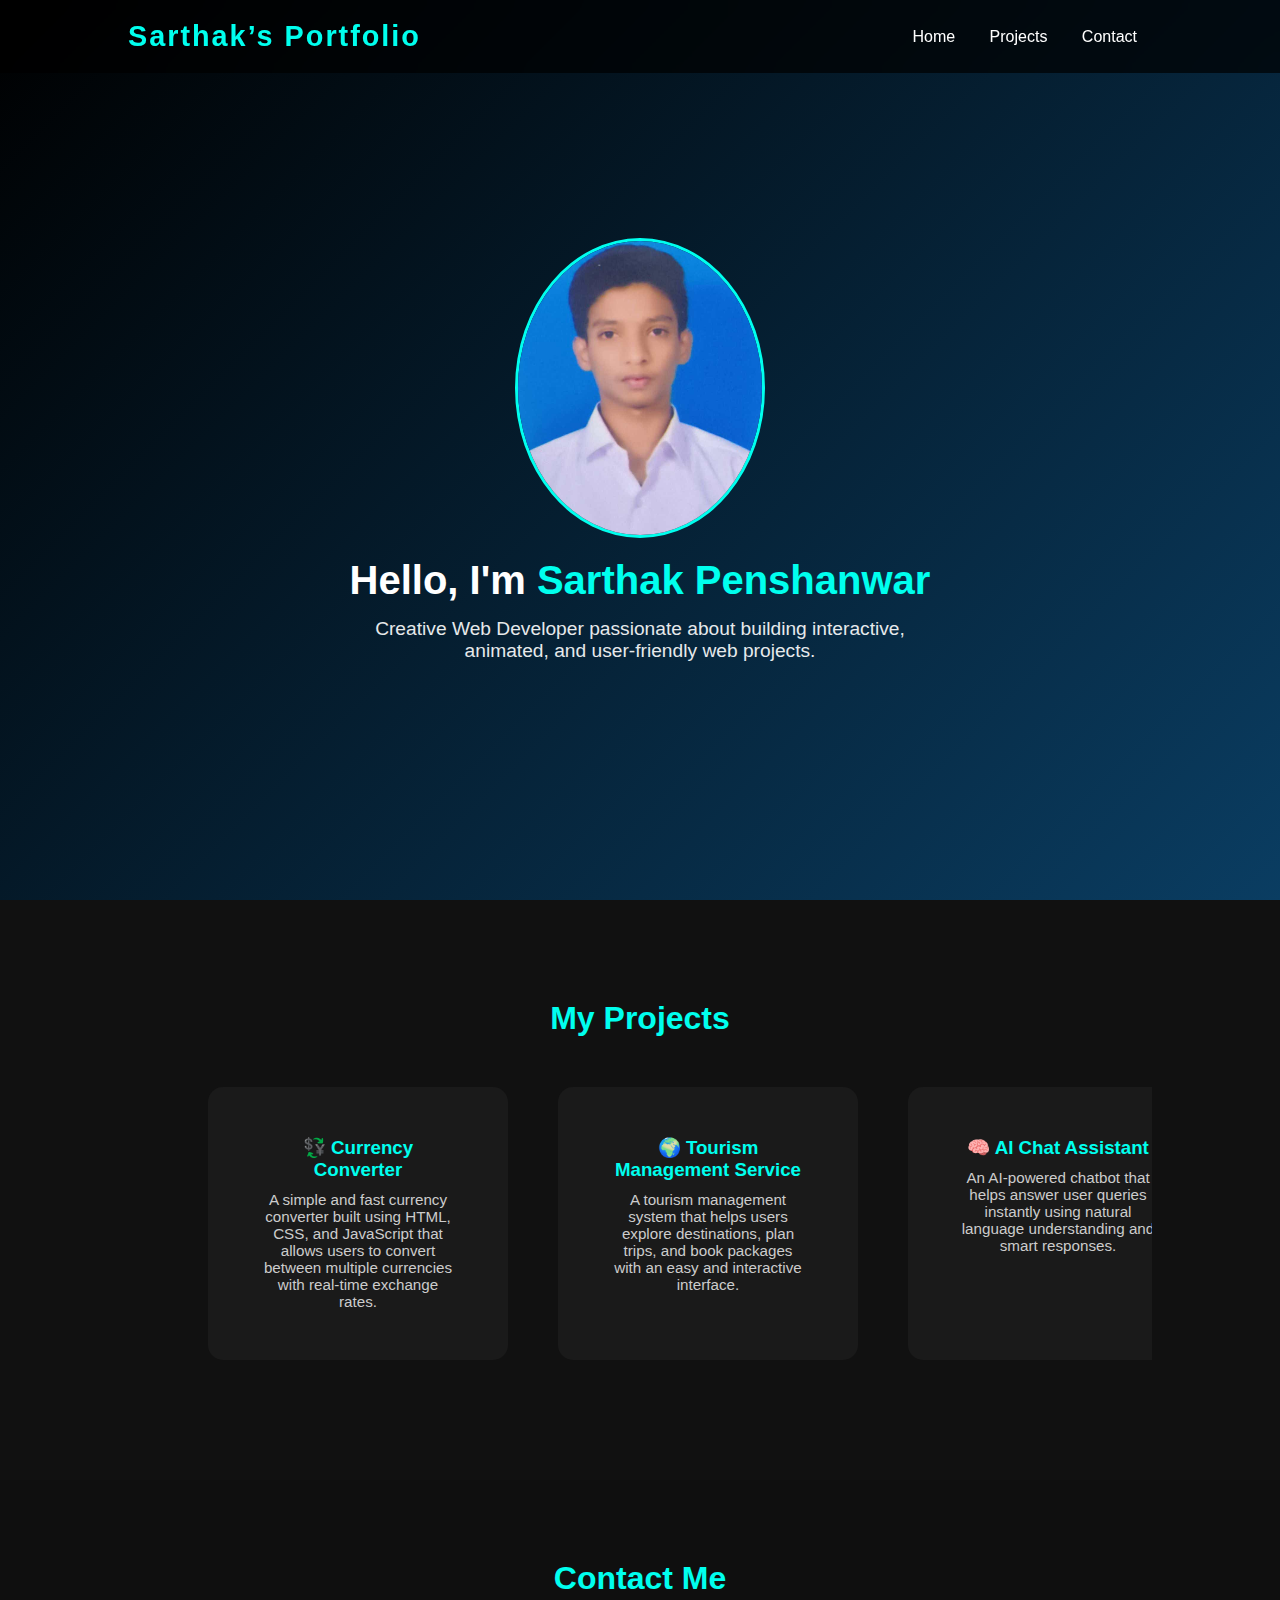
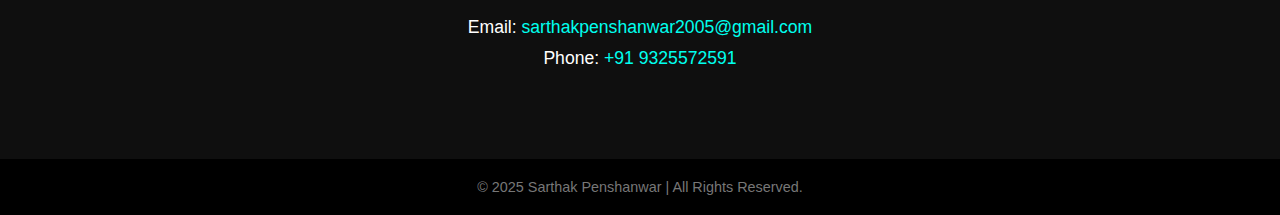
<file: Sarthak Portfolio /index.html>
<!DOCTYPE html>
<html lang="en">
<head>
  <meta charset="UTF-8" />
  <meta name="viewport" content="width=device-width, initial-scale=1.0" />
  <title>Sarthak’s Portfolio</title>
  <link rel="stylesheet" href="style.css" />
</head>
<body>
  <header>
    <h1>Sarthak’s Portfolio</h1>
    <nav>
      <a href="#home">Home</a>
      <a href="#projects">Projects</a>
      <a href="#contact">Contact</a>
    </nav>
  </header>

  <!-- Hero -->
  <section class="hero" id="home">
    <img src="sarthak passport photo.jpeg" alt="Sarthak Photo">
    <h2>Hello, I'm <span style="color:#00ffee;">Sarthak Penshanwar</span></h2>
    <p>Creative Web Developer passionate about building interactive, animated, and user-friendly web projects.</p>
  </section>

  <!-- Projects -->
  <section class="projects" id="projects">
    <h2>My Projects</h2>
    <div class="slider">
      <div class="project-card">
        <h3>💱 Currency Converter</h3>
        <p>A simple and fast currency converter built using HTML, CSS, and JavaScript that allows users to convert between multiple currencies with real-time exchange rates.</p>
      </div>

      <div class="project-card">
        <h3>🌍 Tourism Management Service</h3>
        <p>A tourism management system that helps users explore destinations, plan trips, and book packages with an easy and interactive interface.</p>
      </div>

      <div class="project-card">
        <h3>🧠 AI Chat Assistant</h3>
        <p>An AI-powered chatbot that helps answer user queries instantly using natural language understanding and smart responses.</p>
      </div>
    </div>
  </section>

  <!-- Contact -->
  <section class="contact" id="contact">
    <h2>Contact Me</h2>
    <p>Email: <a href="mailto:sarthakpenshanwar2005@gmail.com">sarthakpenshanwar2005@gmail.com</a></p>
    <p>Phone: <a href="tel:+919325572591">+91 9325572591</a></p>
  </section>

  <footer>
    © 2025 Sarthak Penshanwar | All Rights Reserved.
  </footer>
</body>
</html>
</file>
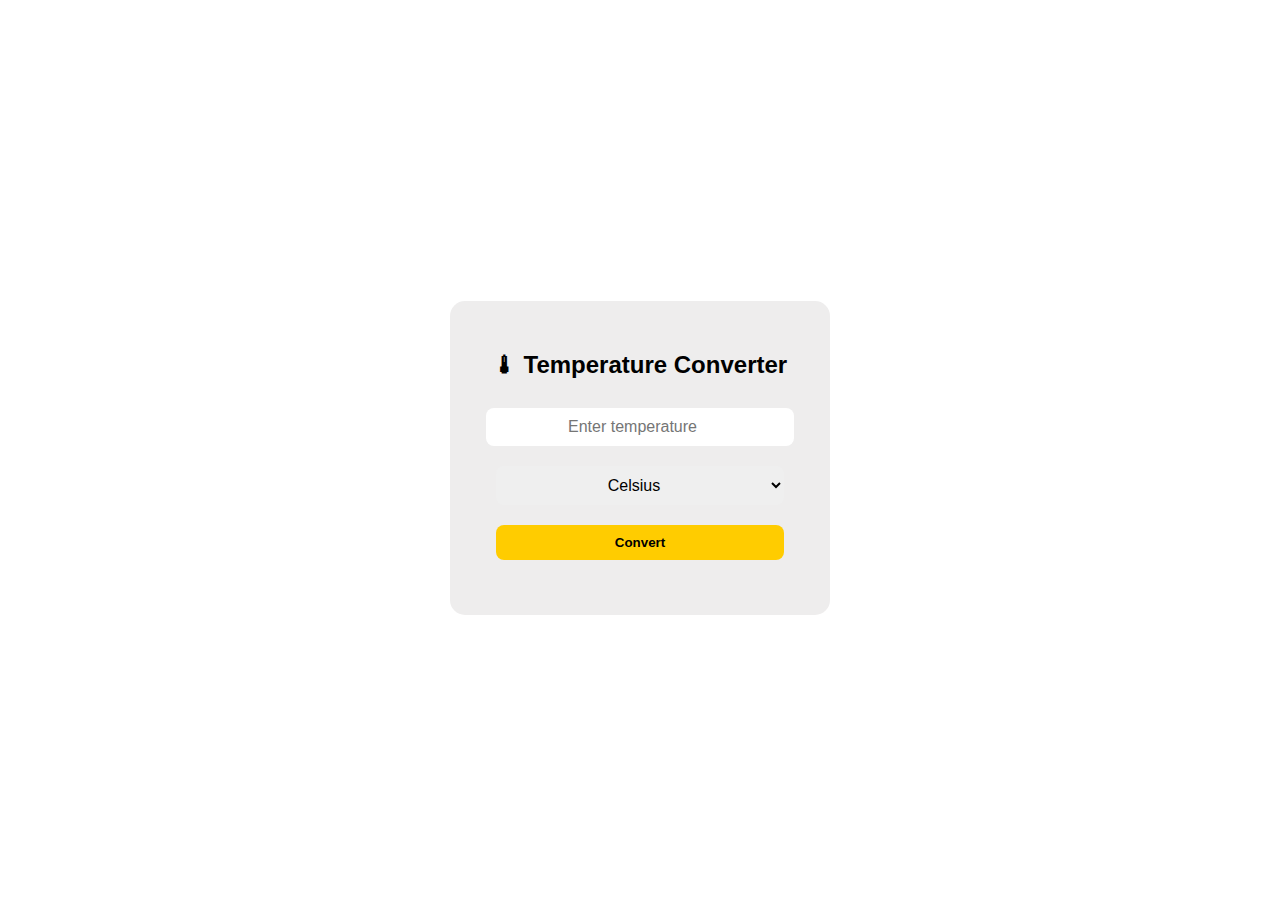
<file: Temperature converter/index.html>
<!DOCTYPE html>
<html lang="en">

<head>
    <meta charset="UTF-8">
    <meta name="viewport" content="width=device-width, initial-scale=1.0">
    <title>Temperature Converter</title>
    <link rel="stylesheet" href="style.css">
</head>

<body>
    <div class="container">
        <h2>🌡 Temperature Converter</h2>

        <input type="number" id="tempInput" placeholder="Enter temperature">

        <select id="unitSelect">
            <option value="celsius">Celsius</option>
            <option value="fahrenheit">Fahrenheit</option>
            <option value="kelvin">Kelvin</option>
        </select>

        <button onclick="convertTemperature()">Convert</button>

        <div id="result"></div>
    </div>

    <script>
        function convertTemperature() {
            const temp = parseFloat(document.getElementById('tempInput').value);
            const unit = document.getElementById('unitSelect').value;
            const result = document.getElementById('result');

            if (isNaN(temp)) {
                result.textContent = "Please enter a valid number!";
                return;
            }

            let converted;
            let message = "";

            if (unit === "celsius") {
                converted = (temp * 9 / 5) + 32;
                message = `${temp}°C = ${converted.toFixed(2)}°F`;
            } else if (unit === "fahrenheit") {
                converted = (temp - 32) * 5 / 9;
                message = `${temp}°F = ${converted.toFixed(2)}°C`;
            } else if (unit === "kelvin") {
                converted = temp - 273.15;
                message = `${temp} K = ${converted.toFixed(2)}°C`;
            }

            result.textContent = message;
        }
    </script>
</body>

</html>
</file>
<file: Temperature converter/style.css>
body {
            font-family: "Poppins", sans-serif;
            background: linear-gradient(135deg, #faf8f8, );
            color: #fff;
            display: flex;
            flex-direction: column;
            align-items: center;
            justify-content: center;
            height: 100vh;
        }

        .container {
            background: #eeeded;
            padding: 30px;
            border-radius: 15px;
            box-shadow: 0 0 15px rgba(255, 255, 255, 0.2);
            text-align: center;
            width: 320px;
        }

        .container h2 {
            color: #000;
        }

        input,
        select,
        button {
            margin: 10px 0;
            padding: 10px;
            width: 90%;
            border: none;
            border-radius: 8px;
        }

        input,
        select {
            text-align: center;
            font-size: 16px;
        }

        button {
            background: #ffcc00;
            color: #000;
            cursor: pointer;
            font-weight: bold;
            transition: 0.3s;
        }

        button:hover {
            background: #ffa500;
        }

        #result {
            color: #000;
            margin-top: 15px;
            font-size: 18px;
            font-weight: bold;
        }
</file>
<file: Sarthak Portfolio /style.css>
/* Reset */
    * {
      margin: 0;
      padding: 0;
      box-sizing: border-box;
      scroll-behavior: smooth;
      font-family: "Poppins", sans-serif;
    }

    body {
      background: #0a0a0a;
      color: #fff;
      overflow-x: hidden;
    }

    header {
      width: 100%;
      padding: 20px 10%;
      display: flex;
      justify-content: space-between;
      align-items: center;
      position: fixed;
      top: 0;
      background: rgba(0, 0, 0, 0.7);
      backdrop-filter: blur(10px);
      z-index: 100;
    }

    header h1 {
      font-size: 1.8rem;
      color: #00ffee;
      letter-spacing: 2px;
    }

    nav a {
      margin: 0 15px;
      text-decoration: none;
      color: #fff;
      transition: 0.3s;
    }

    nav a:hover {
      color: #00ffee;
    }

    /* Hero Section */
    .hero {
      height: 100vh;
      background: linear-gradient(135deg, #000, #0a3d62);
      display: flex;
      align-items: center;
      justify-content: center;
      flex-direction: column;
      text-align: center;
      padding: 0 10%;
    }

    .hero img {
      width: 250px;
      height: 300px;
      border-radius: 50%;
      border: 3px solid #00ffee;
      margin-bottom: 20px;
      animation: glow 2s infinite alternate;
      object-fit: cover;
    }

    @keyframes glow {
      from { box-shadow: 0 0 10px #00ffee; }
      to { box-shadow: 0 0 25px #00ffee; }
    }

    .hero h2 {
      font-size: 2.5rem;
      margin-bottom: 15px;
      animation: fadeIn 2s ease-in;
    }

    .hero p {
      max-width: 600px;
      font-size: 1.2rem;
      opacity: 0.9;
      animation: fadeIn 3s ease-in;
    }

    @keyframes fadeIn {
      from { opacity: 0; transform: translateY(20px); }
      to { opacity: 1; transform: translateY(0); }
    }

    /* Projects Section */
    .projects {
      padding: 100px 10%;
      background: #111;
      text-align: center;
    }

    .projects h2 {
      font-size: 2rem;
      margin-bottom: 50px;
      color: #00ffee;
    }

    .slider {
      display: flex;
      gap: 50px;
      overflow-x: auto;
      padding-bottom: 20px;
      padding-left: 80px;
      margin-top: 20px;
    }

    .slider::-webkit-scrollbar {
      display: none;
    }

    .project-card {
      flex: 0 0 300px;
      background: #1a1a1a;
      border-radius: 15px;
      padding: 50px;
      scroll-snap-align: center;
      transition: transform 0.3s ease;
      cursor: pointer;
    }

    .project-card:hover {
      transform: translateY(-10px);
    }

    .project-card img {
      width: 100%;
      border-radius: 10px;
      margin-bottom: 15px;
    }

    .project-card h3 {
      color: #00ffee;
      margin-bottom: 10px;
    }

    .project-card p {
      font-size: 0.95rem;
      color: #ccc;
    }

    /* Contact Section */
    .contact {
      background: #0f0f0f;
      padding: 80px 10%;
      text-align: center;
    }

    .contact h2 {
      font-size: 2rem;
      color: #00ffee;
      margin-bottom: 20px;
    }

    .contact p {
      font-size: 1.1rem;
      margin: 10px 0;
    }

    .contact a {
      color: #00ffee;
      text-decoration: none;
      transition: 0.3s;
    }

    .contact a:hover {
      text-decoration: underline;
    }

    footer {
      background: #000;
      text-align: center;
      padding: 20px;
      color: #777;
      font-size: 0.9rem;
    }

    @media (max-width: 768px) {
      .hero h2 {
        font-size: 2rem;
      }
      .slider {
        flex-direction: column;
        align-items: center;
      }
      .project-card {
        width: 90%;
      }
    }
</file>
